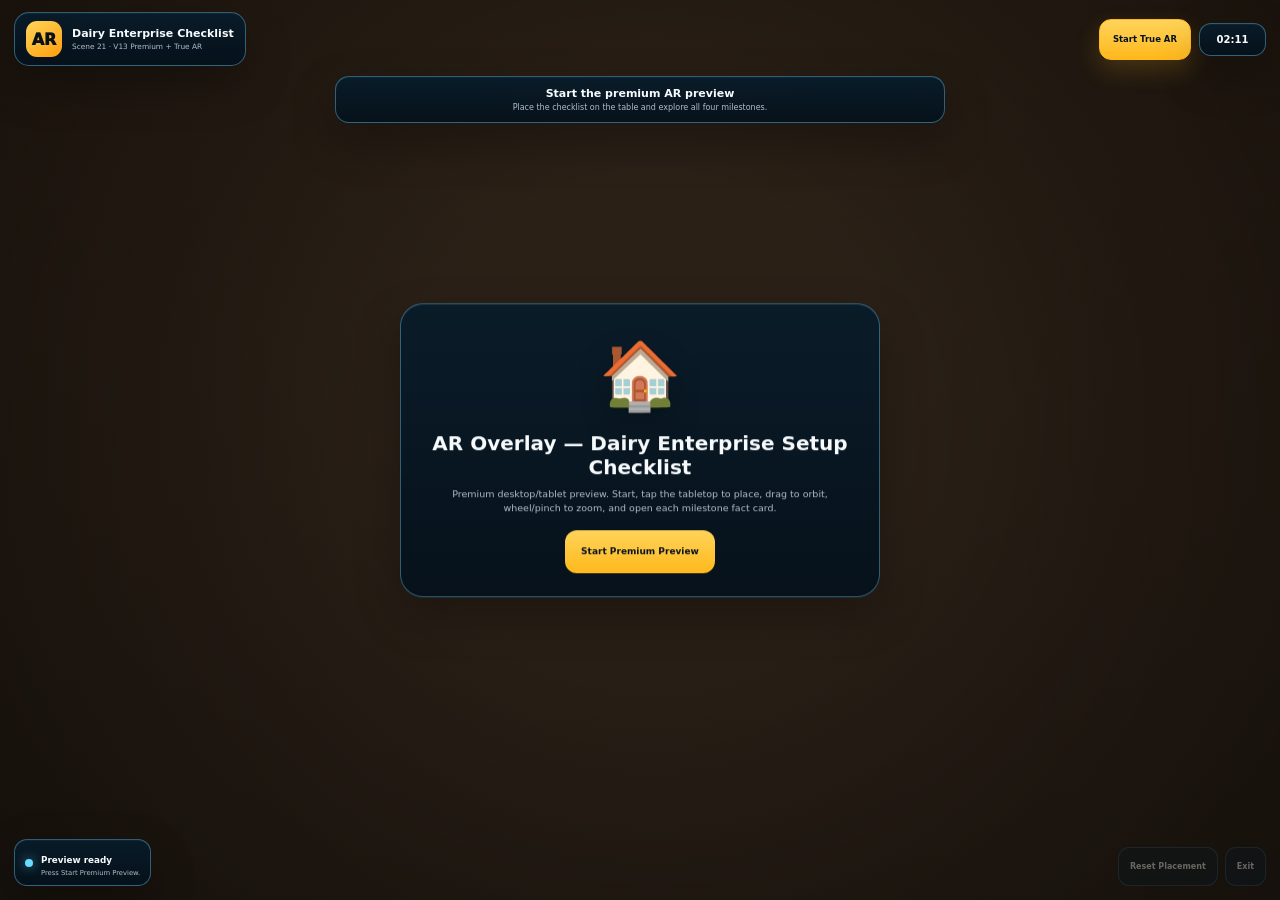
<file: index.html>
<!doctype html><html lang="en"><head><meta charset="utf-8"><meta name="viewport" content="width=device-width,initial-scale=1,viewport-fit=cover,user-scalable=no"><meta name="theme-color" content="#07131f"><title>Dairy Enterprise Scene 21 — Premium AR Preview</title><link rel="stylesheet" href="styles.css"><link rel="stylesheet" href="fix.css"></head><body>
<div class="app" id="app"><div class="room" id="room"></div><div class="reticle" id="reticle"></div><div class="holo" id="holo"></div>
<div class="top"><div class="brand glass"><div class="ar">AR</div><div><b>Dairy Enterprise Checklist</b><small>Scene 21 · V13 Premium + True AR</small></div></div><div class="topActions"><a class="trueAR" href="ar.html">Start True AR</a><div class="timer glass" id="timer">02:11</div></div></div>
<div class="guide glass"><b id="guideTitle">Start the premium AR preview</b><span id="guideText">Place the checklist on the table and explore all four milestones.</span></div>
<div class="boardWrap" id="boardWrap"><section class="board"><header class="head"><div class="emojiIcon headEmoji">✅</div><div><h1>DAIRY ENTERPRISE SETUP CHECKLIST</h1><p>Tap any milestone to revisit a short fact.</p></div></header><div class="cards" id="cards"></div></section></div>
<aside class="facts glass" id="facts"><div class="fHead"><div class="emojiIcon factMain" id="factMain"></div><div><h3 id="factTitle"></h3><div class="sub" id="factSub"></div></div><button class="close" id="closeFacts">×</button></div><div class="factList" id="factList"></div></aside><div class="connector" id="connector"></div>
<div class="status glass"><i></i><div><b id="statusTitle">Preview ready</b><span id="statusText">Press Start Premium Preview.</span></div></div>
<div class="dock glass" id="dock"><button class="tool" id="zoomOut">−</button><button class="tool" id="zoomIn">+</button><button class="tool wide" id="focusBtn">Focus</button><button class="tool wide" id="resetView">Reset View</button></div>
<div class="actions"><button class="action" id="resetPlacement" disabled>Reset Placement</button><button class="action" id="exitBtn" disabled>Exit</button></div>
<section class="intro glass" id="intro"><div class="emojiIcon heroEmoji">🏠</div><h2>AR Overlay — Dairy Enterprise Setup Checklist</h2><p>Premium desktop/tablet preview. Start, tap the tabletop to place, drag to orbit, wheel/pinch to zoom, and open each milestone fact card.</p><button class="primary" id="startBtn">Start Premium Preview</button></section>
</div><script src="app.js"></script><script src="fix.js"></script></body></html>
</file>
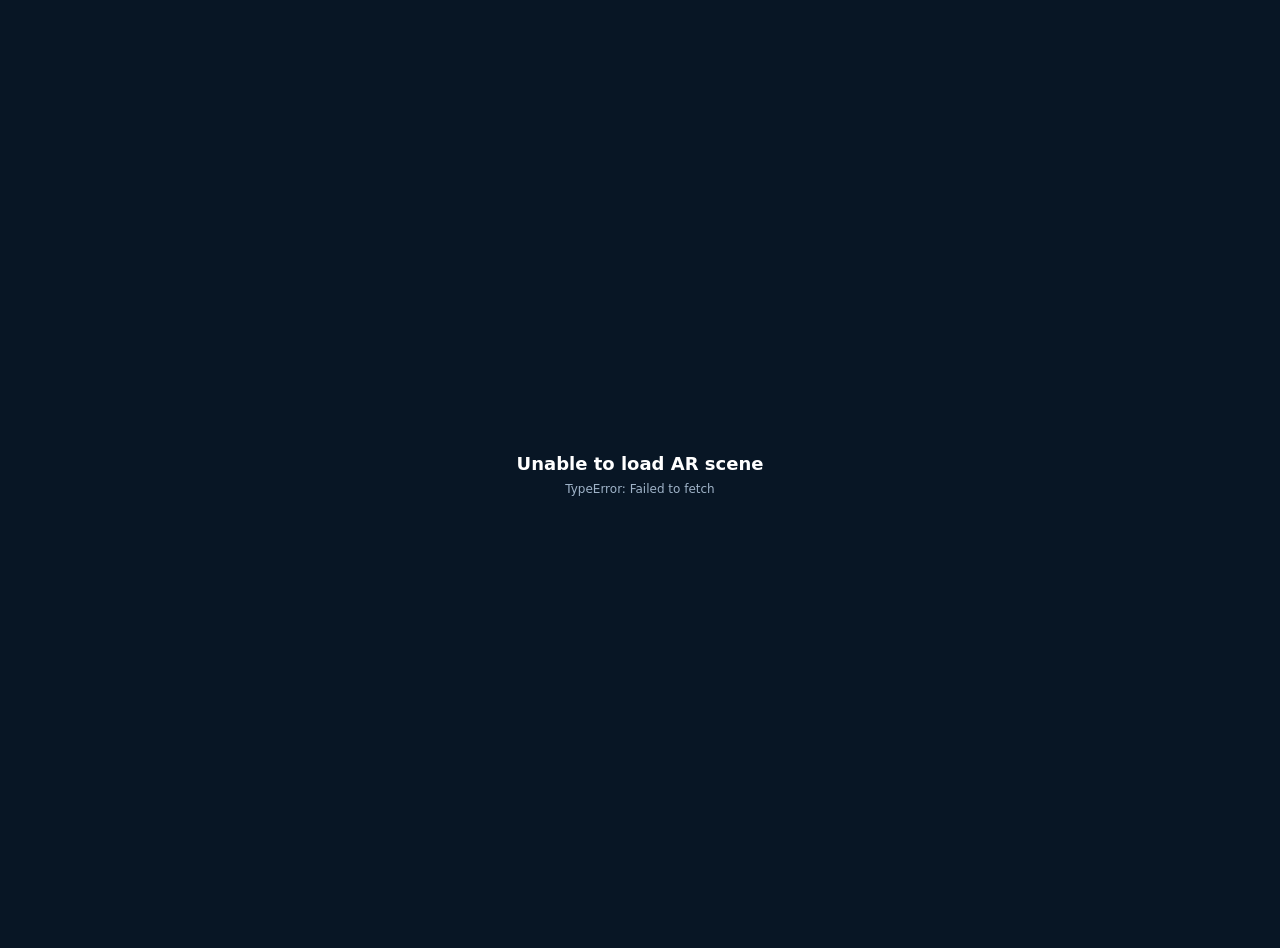
<file: communication-basics/index.html>
<!doctype html><html><head><meta charset="utf-8"><meta name="viewport" content="width=device-width,initial-scale=1,viewport-fit=cover"><meta name="theme-color" content="#081625"><title>Scene 57 — Communication Basics AR</title><style>html,body{margin:0;height:100%;background:#081625;color:#fff;font-family:system-ui,Arial,sans-serif}.loading{height:100%;display:grid;place-items:center;text-align:center;padding:24px}.loading b{font-size:18px}.loading span{display:block;margin-top:8px;color:#9fb3c8;font-size:12px}</style></head><body><div class="loading"><div><b>Loading Scene 57 Real-Time AR…</b><span>Please wait.</span></div></div><script>fetch('https://raw.githubusercontent.com/Preetham-Animator/Communication-Basics/main/index.html',{cache:'no-store'}).then(r=>{if(!r.ok)throw new Error('source '+r.status);return r.text()}).then(html=>{document.open();document.write(html);document.close()}).catch(err=>{document.body.innerHTML='<div class="loading"><div><b>Unable to load AR scene</b><span>'+String(err)+'</span></div></div>'})</script></body></html>
</file>
<file: styles.css>
:root{--cyan:#69ddff;--amber:#ffb81c;--amber2:#ffd45a;--green:#42d791;--text:#f7fbfd;--muted:#aebfca;--panel:#071c2d;--icons:none;--room:none}
*{box-sizing:border-box}html,body{margin:0;width:100%;height:100%;overflow:hidden;background:#06111a;color:var(--text);font-family:Inter,system-ui,-apple-system,Segoe UI,Roboto,Arial,sans-serif}button,a{font:inherit}.app{position:fixed;inset:0;overflow:hidden;perspective:1600px}.room{position:absolute;inset:0;background:linear-gradient(180deg,#0001,#0002),var(--room) center/cover no-repeat;filter:saturate(1.03) contrast(1.04) brightness(.93)}.room:after{content:"";position:absolute;inset:0;background:radial-gradient(circle at 51% 48%,transparent 0 31%,rgba(0,0,0,.18) 58%,rgba(0,0,0,.39) 100%)}
.glass{background:linear-gradient(180deg,rgba(8,28,43,.93),rgba(4,17,28,.92));border:1px solid rgba(112,216,255,.39);box-shadow:0 18px 45px rgba(0,0,0,.28),inset 0 1px 0 rgba(255,255,255,.04);backdrop-filter:blur(15px)}
.top{position:absolute;left:14px;right:14px;top:max(12px,env(safe-area-inset-top));z-index:30;display:flex;justify-content:space-between;align-items:center;pointer-events:none}.brand{display:flex;align-items:center;gap:10px;padding:8px 11px;border-radius:15px}.ar{width:36px;height:36px;border-radius:11px;display:grid;place-items:center;background:linear-gradient(145deg,var(--amber2),#ff9e0c);color:#06111a;font-weight:950}.brand b{display:block;font-size:11px}.brand small{display:block;margin-top:2px;color:var(--muted);font-size:7.4px}.topActions{display:flex;gap:8px;align-items:center;pointer-events:auto}.trueAR{display:inline-flex;align-items:center;justify-content:center;text-decoration:none;min-height:41px;padding:0 13px;border-radius:12px;background:linear-gradient(180deg,var(--amber2),var(--amber));border:1px solid var(--amber);color:#07131f;font-weight:900;font-size:8.5px;box-shadow:0 10px 24px rgba(255,184,28,.18)}.timer{min-width:67px;padding:10px 12px;border-radius:12px;text-align:center;font-size:10px;font-weight:850}
.guide{position:absolute;z-index:28;left:50%;top:76px;transform:translateX(-50%);width:min(610px,calc(100vw - 28px));padding:10px 13px;border-radius:14px;text-align:center;pointer-events:none}.guide b{display:block;font-size:11px}.guide span{display:block;margin-top:3px;color:var(--muted);font-size:8px}
.reticle{position:absolute;z-index:8;left:50%;top:70%;width:92px;height:44px;border:2px solid rgba(105,221,255,.85);border-radius:50%;transform:translate(-50%,-50%);box-shadow:0 0 24px rgba(105,221,255,.43),inset 0 0 18px rgba(105,221,255,.16);opacity:0;pointer-events:none}.reticle.show{opacity:1;animation:pulse 1.25s ease-in-out infinite}@keyframes pulse{50%{transform:translate(-50%,-50%) scale(1.08);opacity:.75}}
.holo{position:absolute;z-index:7;left:50%;top:75%;transform:translate(-50%,-50%) rotateX(67deg);width:min(760px,56vw);height:136px;border:1.5px solid rgba(109,232,255,.78);border-radius:50%;background:repeating-radial-gradient(circle at center,rgba(106,232,255,.36) 0 1px,transparent 1px 22px);box-shadow:0 0 45px rgba(39,207,255,.42),0 0 110px rgba(39,207,255,.17),inset 0 0 42px rgba(39,207,255,.18);opacity:0;transition:.35s;pointer-events:none}.holo.show{opacity:.92}
.boardWrap{position:absolute;z-index:12;left:50%;top:47.8%;width:clamp(720px,58vw,1040px);transform:translate(-50%,-50%) scale(.92) rotateX(0deg) rotateY(0deg);transform-style:preserve-3d;opacity:0;pointer-events:none;transition:opacity .35s,transform .35s,left .28s}.boardWrap.show{opacity:1;pointer-events:auto}.board{position:relative;border-radius:25px;padding:18px;background:linear-gradient(180deg,rgba(7,35,56,.97),rgba(3,18,30,.98));border:1.5px solid rgba(108,224,255,.77);box-shadow:0 42px 105px rgba(0,0,0,.48),0 0 55px rgba(58,200,255,.14),inset 0 0 0 1px rgba(116,225,255,.065)}.head{display:flex;align-items:center;gap:13px;padding:4px 5px 14px;border-bottom:1px solid rgba(112,190,224,.18)}.icon{flex:0 0 auto;background-image:var(--icons);background-repeat:no-repeat;background-size:500% 400%;background-position:calc(var(--col)*25%) calc(var(--row)*33.333%)}.head .icon{width:70px;height:70px}.head h1{font-size:20px;margin:0;letter-spacing:.2px}.head p{font-size:9.8px;color:var(--muted);margin:4px 0 0}.cards{display:grid;grid-template-columns:1fr 1fr;gap:13px;margin-top:15px}.card{position:relative;display:grid;grid-template-columns:170px 1fr 30px;align-items:center;min-height:188px;border-radius:20px;padding:10px 11px;cursor:pointer;border:1.5px solid rgba(90,183,228,.32);background:linear-gradient(180deg,rgba(24,61,89,.93),rgba(5,28,45,.97));box-shadow:0 12px 24px rgba(0,0,0,.12);opacity:0;transform:translateY(14px) scale(.98);transition:.32s}.card.reveal{opacity:1;transform:none}.card:hover{transform:translateY(-2px);box-shadow:0 18px 35px rgba(0,0,0,.18)}.card.active{border-color:rgba(255,193,42,.98)!important;background:radial-gradient(circle at 15% 3%,rgba(255,192,43,.15),transparent 33%),linear-gradient(180deg,rgba(56,61,62,.58),rgba(17,35,46,.98));box-shadow:0 0 0 2px rgba(255,184,28,.38),0 0 36px rgba(255,184,28,.23),0 18px 42px rgba(0,0,0,.20)}.card.c0{border-color:rgba(63,190,255,.40)}.card.c1{border-color:rgba(45,218,196,.37)}.card.c2{border-color:rgba(151,112,255,.37)}.card.c3{border-color:rgba(62,213,145,.36)}.card .icon{width:158px;height:158px}.ct h2{font-size:15.5px;margin:0 0 7px}.ct p{font-size:9px;line-height:1.45;color:var(--muted);margin:0 0 13px}.tap{display:inline-flex;padding:6px 10px;border-radius:999px;background:rgba(255,184,28,.12);color:#ffd45a;font-size:7px;font-weight:900}.arrow{font-size:29px;color:#d8edf5;text-align:center}.card.active .arrow{color:#ffbd26}
.facts{position:absolute;z-index:21;right:22px;top:50%;transform:translateY(-50%) translateX(18px);width:min(405px,32vw);padding:13px;border-radius:21px;opacity:0;pointer-events:none;transition:.28s}.facts.show{opacity:1;pointer-events:auto;transform:translateY(-50%) translateX(0)}.fHead{display:grid;grid-template-columns:88px 1fr 34px;gap:10px;align-items:center;padding-bottom:9px;border-bottom:1px solid rgba(255,190,40,.20)}.fHead .icon{width:86px;height:86px}.fHead h3{font-size:16px;margin:0}.fHead .sub{font-size:8.5px;color:var(--muted);margin-top:4px}.close{width:31px;height:31px;border-radius:10px;border:1px solid rgba(112,216,255,.25);background:#0a2639;color:#fff;cursor:pointer}.factList{display:grid;gap:7px;margin-top:9px}.fact{display:grid;grid-template-columns:62px 1fr;gap:9px;align-items:center;min-height:69px;padding:6px 9px;border-radius:14px;background:rgba(18,52,72,.52);border:1px solid rgba(115,178,211,.13);font-size:9.3px;line-height:1.35}.fact .icon{width:58px;height:58px}.connector{position:fixed;z-index:19;height:2px;background:linear-gradient(90deg,rgba(255,194,43,.98),rgba(255,194,43,.55) 70%,rgba(255,194,43,.18));box-shadow:0 0 12px rgba(255,184,28,.34);transform-origin:left center;opacity:0;pointer-events:none}.connector.show{opacity:1}
.dock{position:absolute;z-index:27;left:50%;bottom:max(14px,env(safe-area-inset-bottom));transform:translateX(-50%);display:flex;gap:7px;align-items:center;padding:6px;border-radius:15px;opacity:0;pointer-events:none;transition:.25s}.dock.show{opacity:1;pointer-events:auto}.tool,.action{min-height:39px;border-radius:11px;border:1px solid rgba(112,190,224,.30);background:rgba(7,25,39,.94);color:#fff;font-size:8px;font-weight:850;padding:0 11px;cursor:pointer}.tool.wide{min-width:70px}.status{position:absolute;z-index:27;left:14px;bottom:max(14px,env(safe-area-inset-bottom));display:flex;align-items:center;gap:8px;padding:8px 10px;border-radius:13px}.status i{width:8px;height:8px;border-radius:50%;background:var(--cyan);box-shadow:0 0 12px rgba(105,221,255,.65)}.status b{font-size:8.8px}.status span{display:block;font-size:6.8px;color:var(--muted);margin-top:2px}.actions{position:absolute;z-index:27;right:14px;bottom:max(14px,env(safe-area-inset-bottom));display:flex;gap:7px}.action:disabled{opacity:.35;cursor:not-allowed}
.intro{position:absolute;z-index:26;left:50%;top:50%;transform:translate(-50%,-50%);width:min(480px,calc(100vw - 30px));padding:23px;border-radius:23px;text-align:center}.intro.hide{display:none}.intro .heroIcon{width:96px;height:96px;margin:0 auto 8px}.intro h2{font-size:20px;margin:0 0 8px}.intro p{font-size:9.5px;color:var(--muted);line-height:1.5;margin:0 auto 14px;max-width:400px}.primary{min-height:43px;border:0;border-radius:12px;padding:0 16px;background:linear-gradient(180deg,var(--amber2),var(--amber));color:#07131f;font-size:9px;font-weight:900;cursor:pointer}
@media(max-width:1050px){.boardWrap{width:min(760px,70vw)}.card{grid-template-columns:132px 1fr 24px;min-height:155px}.card .icon{width:124px;height:124px}.facts{width:min(340px,31vw)}.head h1{font-size:17px}}
@media(max-width:760px){.brand small{display:none}.boardWrap{width:92vw;top:48%}.cards{gap:7px}.card{grid-template-columns:92px 1fr 18px;min-height:120px;padding:7px}.card .icon{width:88px;height:88px}.ct h2{font-size:10px}.ct p{font-size:6.8px;margin-bottom:7px}.tap{font-size:5.8px;padding:4px 6px}.head .icon{width:53px;height:53px}.head h1{font-size:13px}.head p{font-size:7px}.facts{left:10px;right:10px;top:auto;bottom:64px;width:auto;transform:translateY(15px)}.facts.show{transform:none}.fHead{grid-template-columns:64px 1fr 32px}.fHead .icon{width:60px;height:60px}.factList{grid-template-columns:1fr 1fr}.fact{grid-template-columns:45px 1fr;min-height:55px;font-size:7.2px}.fact .icon{width:42px;height:42px}.connector{display:none}.dock{bottom:62px}.actions{bottom:14px}.status{bottom:14px;max-width:45vw}.guide{top:66px}.trueAR{font-size:6.7px;padding:0 8px}.timer{min-width:53px;padding:8px;font-size:8px}}
</file>
<file: fix.css>
:root{--room:url("https://images.unsplash.com/photo-1600210492486-724fe5c67fb0?auto=format&fit=crop&w=1800&q=82")} .icon,.emojiIcon{background-image:none!important;display:grid!important;place-items:center!important;font-family:"Segoe UI Emoji","Apple Color Emoji",sans-serif;line-height:1}.card .icon{font-size:72px;filter:drop-shadow(0 10px 12px rgba(0,0,0,.25))}.head .emojiIcon{width:70px;height:70px;font-size:44px}.heroEmoji{width:96px;height:96px;margin:0 auto 8px;font-size:66px;filter:drop-shadow(0 12px 15px rgba(0,0,0,.22))}.fHead .emojiIcon{width:86px;height:86px;font-size:54px}.fact .icon{font-size:34px}.room{background-color:#35291e;background-image:linear-gradient(180deg,rgba(3,9,14,.06),rgba(3,9,14,.18)),var(--room);background-position:center;background-size:cover}.board:after{content:"";position:absolute;left:12%;right:12%;bottom:-31px;height:55px;background:radial-gradient(ellipse,rgba(70,216,255,.33),transparent 72%);filter:blur(11px);pointer-events:none}.card .icon{border-radius:24px;background:radial-gradient(circle at 35% 25%,rgba(255,255,255,.13),rgba(255,255,255,.02) 55%,transparent 70%)}@media(max-width:760px){.card .icon{font-size:45px}.fact .icon{font-size:27px}.heroEmoji{font-size:54px}}
</file>
